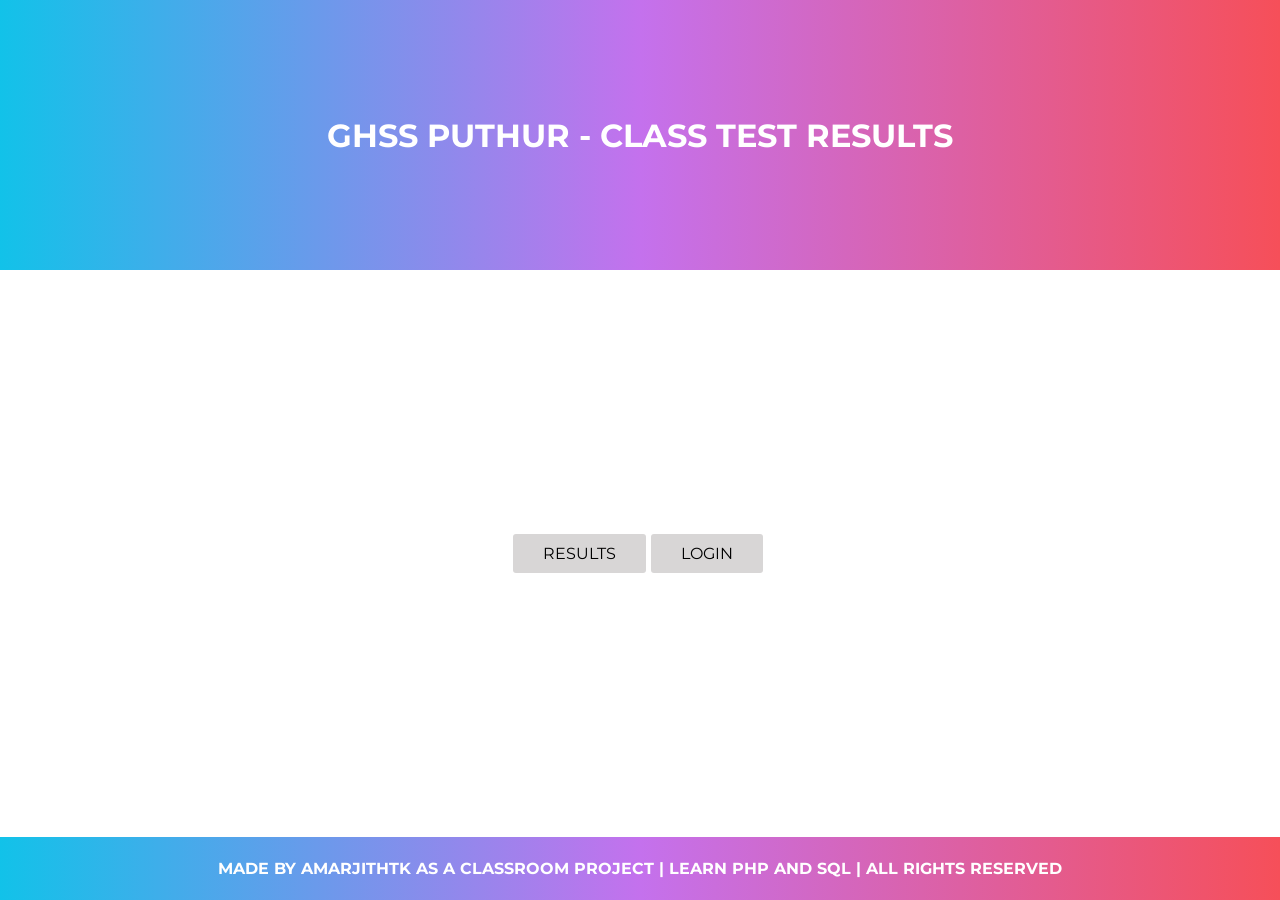
<file: index.html>
<!DOCTYPE html>
<html lang="en">
<head>
    <meta charset="UTF-8">
    <meta name="viewport" content="width=device-width, initial-scale=1.0">
    <meta http-equiv="X-UA-Compatible" content="ie=edge">
    <title>Document</title>
</head>
<body>


        <div class="page">
            <div class="top">
                <h1>Ghss puthur - Class test results</h1>
             
      
            </div>
            <div class="bottom">

                <a href="results.html">Results</a>
                <a href="login.html">Login</a>
             




            </div>


            <footer>
                <h2>Made by Amarjithtk as a classroom project | Learn php and sql | all rights reserved</h2>
            </footer>

        </div>


    <style>

@import url('https://fonts.googleapis.com/css?family=Montserrat:500,700&display=swap');
    
    *{
        font-family: 'Montserrat', sans-serif;
        padding: 0;
        margin: 0;
        box-sizing: border-box;
        text-transform: uppercase;
        text-decoration: none;
    }


    .top{
        width: 100vw;
        height:30vh;
        background: linear-gradient(to right, #12c2e9, #c471ed, #f64f59); /* W3C, IE 10+/ Edge, Firefox 16+, Chrome 26+, Opera 12+, Safari 7+ */
        display: flex;
        justify-content: center;
        color: rgb(255, 255, 255);
        align-items: center;
    }

    .bottom{

        width: 100vw;
        height:63vh;
        background-color: rgb(255, 255, 255);
        display: flex;
        justify-content: center;
        color: rgb(0, 0, 0);
        align-items: center;
    }

    footer{
        width: 100vw;
        height:7vh;
        background: linear-gradient(to right, #12c2e9, #c471ed, #f64f59); /* W3C, IE 10+/ Edge, Firefox 16+, Chrome 26+, Opera 12+, Safari 7+ */
        display: flex;
        justify-content: center;
        color: rgb(255, 255, 255);
        align-items: center;
    }

    footer h2{
        font-size: 16px;
    }



    a{
color: black;
        background-color: rgb(216, 214, 214);
        padding: 10px 30px;
        border-radius: 3px;
       
        margin-right: 5px;
    }

  
    
    
    </style>

</body>
</html>
</file>
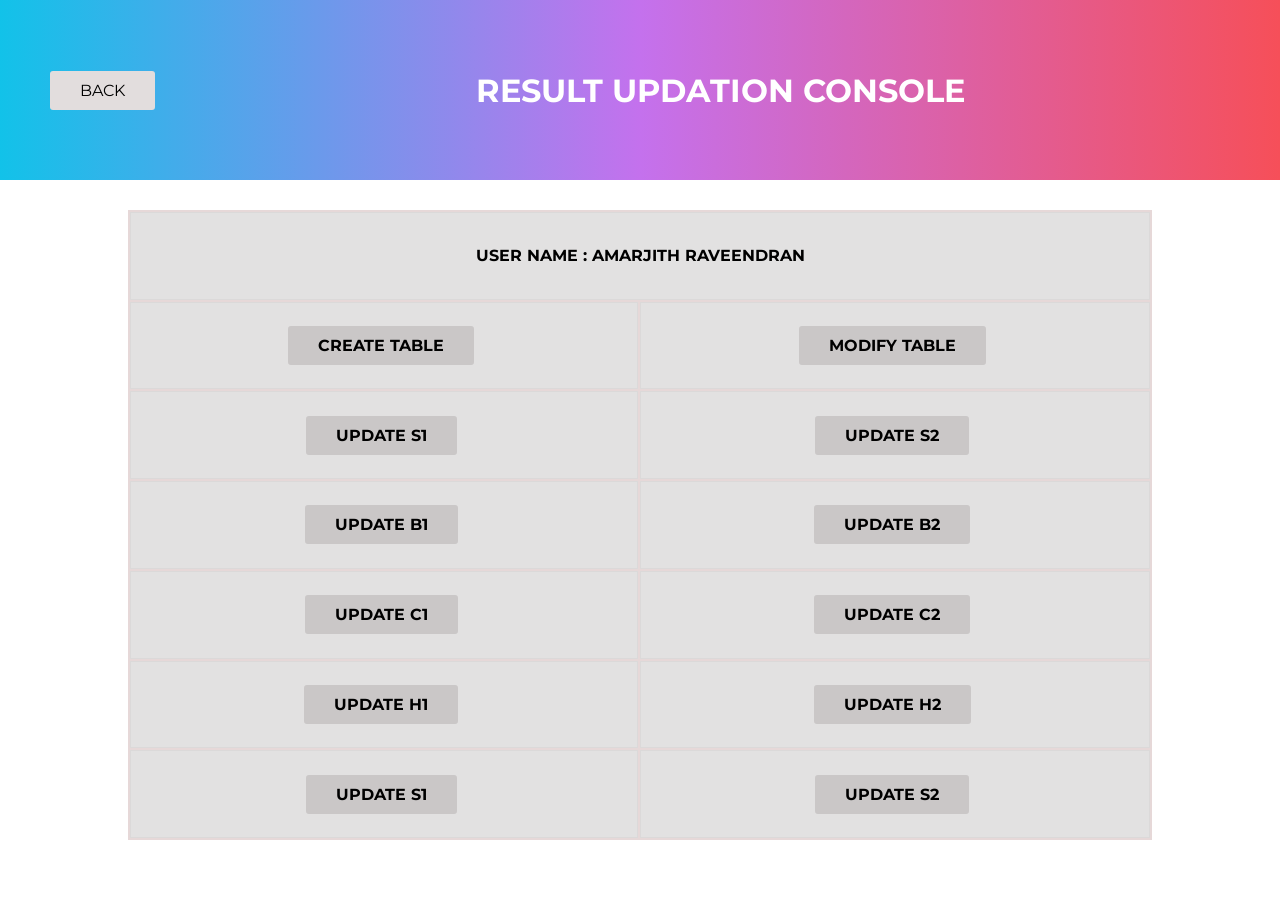
<file: after_login.html>
<!DOCTYPE html>
<html lang="en">
<head>
    <meta charset="UTF-8">
    <meta name="viewport" content="width=device-width, initial-scale=1.0">
    <meta http-equiv="X-UA-Compatible" content="ie=edge">
    <title>Document</title>
</head>
<body>


        <div class="page">
            <div class="top">

                <a href="index.html">back</a>
                <h1>result updation console</h1>

              
             
      
            </div>

            <div class="bottom">

               
                    <table>


                        <tr>

                            <th colspan="2"> User Name :  Amarjith Raveendran </th>
                            
                        </tr>


                        <tr>
                            
                            <th colspan="1"><a href="">create table</a></th>
                            <th colspan="1"><a href="">modify table</a></th>

                        </tr>

                        <tr>

                          
                            <th colspan="1"><a href="">update S1</a></th>
                            <th colspan="1"><a href="">update S2</a></th>


                        </tr>

                       


                        <tr>

                          
                            <th colspan="1"><a href="">update b1</a></th>
                            <th colspan="1"><a href="">update b2</a></th>


                        </tr>


                      <tr>

                          
                            <th colspan="1"><a href="">update c1</a></th>
                            <th colspan="1"><a href="">update c2</a></th>


                        </tr>


                       <tr>

                          
                            <th colspan="1"><a href="">update h1</a></th>
                            <th colspan="1"><a href="">update h2</a></th>


                        </tr>


                       <tr>

                          
                            <th colspan="1"><a href="">update S1</a></th>
                            <th colspan="1"><a href="">update S2</a></th>


                        </tr>
                       
                      

                    </table>



            </div>

        </div>


    <style>

@import url('https://fonts.googleapis.com/css?family=Montserrat:300,400&display=swap');
    
    *{
        font-family: 'Montserrat', sans-serif;
        padding: 0;
        margin: 0;
        box-sizing: border-box;
        text-transform: uppercase;
        text-decoration: none;

    }


    .top{
        width: 100vw;
        height:20vh;
        background: linear-gradient(to right, #12c2e9, #c471ed, #f64f59); /* W3C, IE 10+/ Edge, Firefox 16+, Chrome 26+, Opera 12+, Safari 7+ */
        display: flex;
     
        color: rgb(255, 255, 255);
        align-items: center;
    }

h1{
 margin: 0 auto;
}

  

    .bottom{

        width: 100vw;
        height:70vh;
        background-color: rgb(255, 255, 255);
        display: flex;
      justify-content: center;

    }


    a{
color: black;
        background-color: rgb(202, 199, 199);
        padding: 10px 30px;
        border-radius: 3px;
        margin-right: 5px;
    }

    .top a{
       margin-left: 50px;
       background-color: rgb(226, 221, 221);
    }



table{
    font-family: 'Montserrat', sans-serif;
    font-weight: 300;
width: 80%;
height: 70vh;
background-color: rgb(230, 216, 216);

    
 
        
    margin:30px auto;
    
}


tr{
    height: 20px;
    border-radius: 20px;

}

th{

    background-color: rgb(226, 225, 225);
    border: 1px solid rgb(219, 217, 217);
}
    
    
    </style>

</body>
</html>
</file>
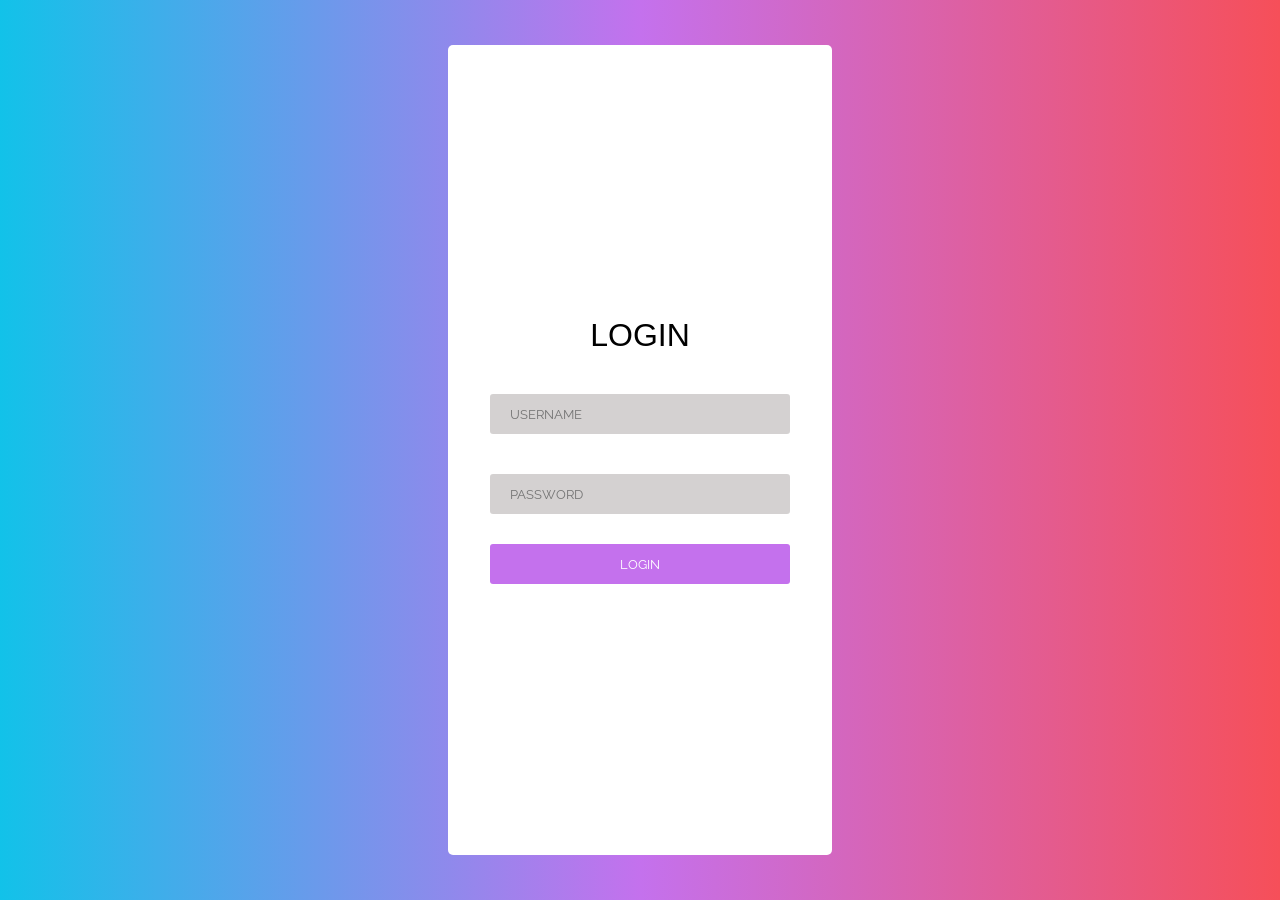
<file: login.html>
<!DOCTYPE html>
<html lang="en">
<head>
    <meta charset="UTF-8">
    <meta name="viewport" content="width=device-width, initial-scale=1.0">
    <meta http-equiv="X-UA-Compatible" content="ie=edge">
    <title>Document</title>
</head>
<body>


        <div class="page">
          <div class="login">



            <form action="" method="post">

                <h1>login</h1>
 <input type="text" name="" id="" placeholder="username"><br>
 <input type="password" name="" id="" placeholder="Password"><br>
<input type="submit" value="Login">




            </form>


          </div>

        </div>


    <style>
@import url('https://fonts.googleapis.com/css?family=Raleway:300,400,500&display=swap');

   *{

        padding: 0;
        margin: 0;
        box-sizing: border-box;
        text-transform: uppercase;
        text-decoration: none;
        font-family: 'Raleway', sans-serif;
    }


   


h1{

    font-family: 'Montserrat', sans-serif;
    font-weight: 100;
    text-align: center;
    margin-bottom: 20px;
    color: #000;
}

    .page{
        width: 100vw;
        height:100vh;
     
        background: linear-gradient(to right, #12c2e9, #c471ed, #f64f59); /* W3C, IE 10+/ Edge, Firefox 16+, Chrome 26+, Opera 12+, Safari 7+ */
        display: flex;
        justify-content: center;
        color: rgba(0, 0, 0, 0.842);
        align-items: center;
    }

    .login{

        width: 30vw;
        height:90vh;
        background-color: rgb(255, 255, 255);
        display: flex;
        justify-content: center;
        color: rgb(255, 255, 255);
        align-items: center;
        border-radius: 5px;
    }

    form{

      
  
        width: 300px;

     
    }

input{

    border: none;
  
}





    input[type='text'],  input[type='password']{
width: 100%;
padding: 12px 20px;
margin:20px 0;
border-radius: 3px;
background-color: rgba(207, 203, 203, 0.877);

    }


    input[type='submit']{
color: rgb(255, 255, 255);
        background-color: #c471ed;
        padding: 12px 20px;
        border-radius: 3px;
        margin-right: 5px;
        outline: none;
        width: 100%;
        margin-top: 10px;
    }
    
    
    </style>

</body>
</html>
</file>
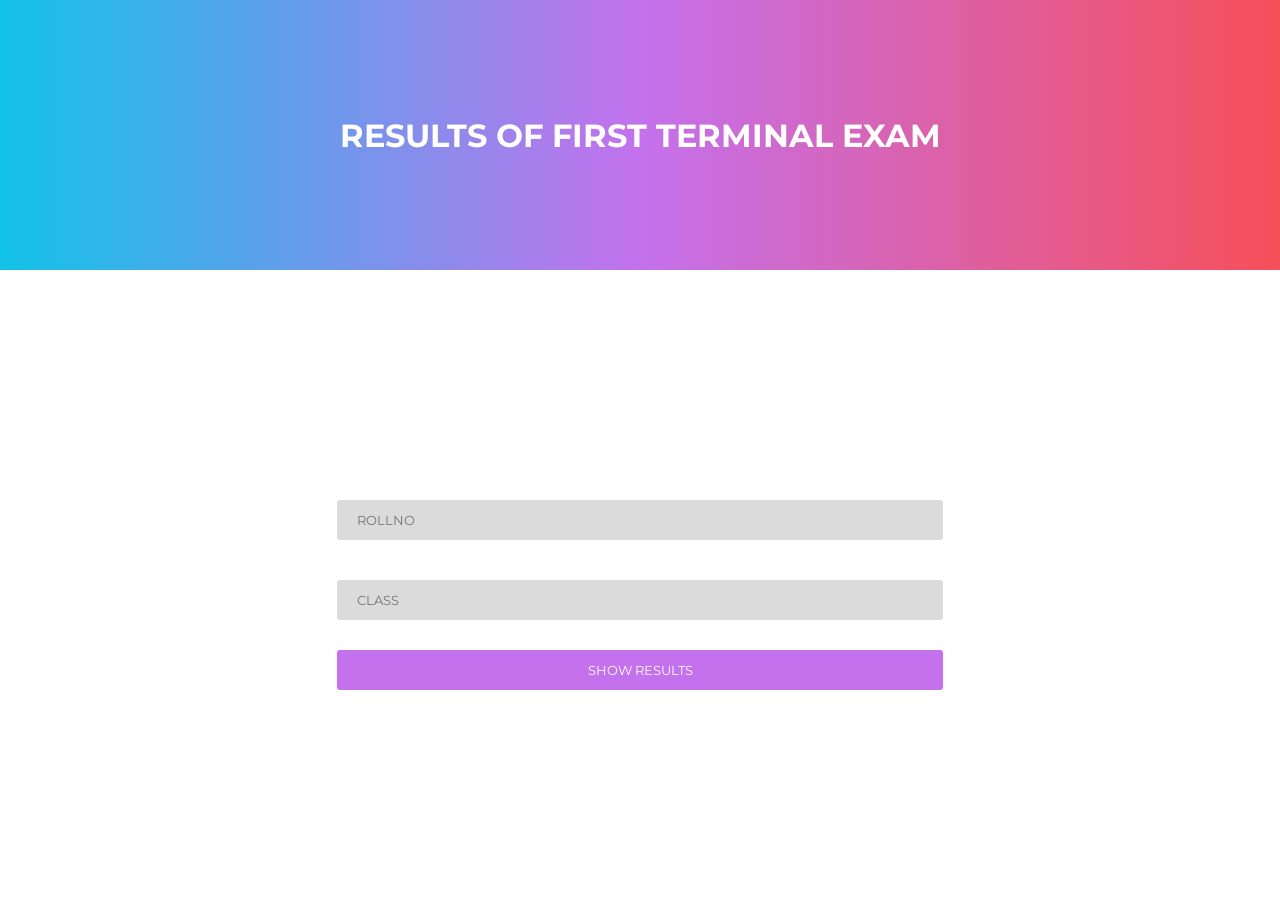
<file: results.html>
<!DOCTYPE html>
<html lang="en">
<head>
    <meta charset="UTF-8">
    <meta name="viewport" content="width=device-width, initial-scale=1.0">
    <meta http-equiv="X-UA-Compatible" content="ie=edge">
    <title>Document</title>
</head>
<body>


        <div class="page">
            <div class="top">
                <h1>results of first terminal exam</h1>
             
      
            </div>
            <div class="bottom">

                <form action="http://localhost/php/results_all.php" method="post">


                    <input type="text" name="rollno" id="" placeholder="Rollno">
                    <input type="text" name="class" id="" placeholder="class">
                    <input type="submit" value="Show results">


                </form>



            </div>

        </div>


    <style>

@import url('https://fonts.googleapis.com/css?family=Montserrat:500,700&display=swap');
    
    *{
        font-family: 'Montserrat', sans-serif;
        padding: 0;
        margin: 0;
        box-sizing: border-box;
        text-transform: uppercase;
        text-decoration: none;
    }


    .top{
        width: 100vw;
        height:30vh;
        background: linear-gradient(to right, #12c2e9, #c471ed, #f64f59); /* W3C, IE 10+/ Edge, Firefox 16+, Chrome 26+, Opera 12+, Safari 7+ */
        display: flex;
        justify-content: center;
        color: rgb(255, 255, 255);
        align-items: center;
    }

    .bottom{

        width: 100vw;
        height:70vh;
        background-color: rgb(255, 255, 255);
        display: flex;
        justify-content: center;
        color: rgb(0, 0, 0);
        align-items: center;
    }


    a{
color: black;
        background-color: rgb(216, 214, 214);
        padding: 10px 30px;
        border-radius: 3px;
       
        margin-right: 5px;
    }


    input{

border: none;

}


input[type='text'],  input[type='password']{
width: 100%;
padding: 12px 20px;
margin:20px 0;
border-radius: 3px;
background-color: rgba(214, 214, 214, 0.877);

}


input[type='submit']{
color: rgb(255, 255, 255);
    background-color: #c471ed;
    padding: 12px 20px;
    border-radius: 3px;
    margin-right: 5px;
    outline: none;
    width: 100%;
    margin-top: 10px;
}

    
    
    </style>

</body>
</html>
</file>
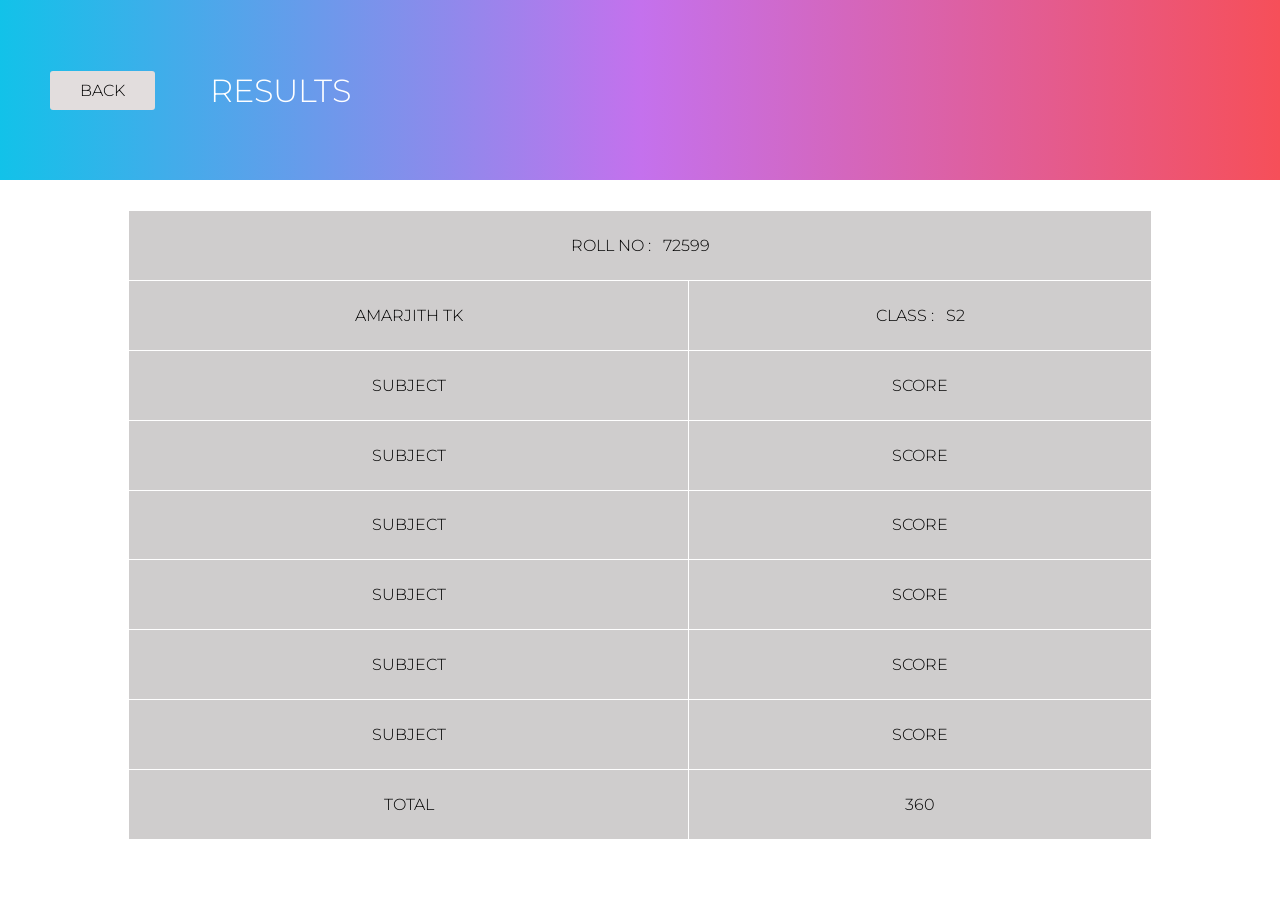
<file: results_all.html>
<!DOCTYPE html>
<html lang="en">
<head>
    <meta charset="UTF-8">
    <meta name="viewport" content="width=device-width, initial-scale=1.0">
    <meta http-equiv="X-UA-Compatible" content="ie=edge">
    <title>Document</title>
</head>
<body>


        <div class="page">
            <div class="top">
                <a href="index.html">back</a>


                <h1>results </h1>
             
      
            </div>

            <div class="bottom">

               
                    <table>


                        <tr>

                            <th colspan="2">Roll no : &nbsp;&nbsp;72599</th>
                            
                        </tr>

                        <tr>

                          
                            <th colspan="1">Amarjith tk</th>
                            <th colspan="">class :&nbsp;&nbsp; s2</th>


                        </tr>

                       


                        <tr>
                            <th>Subject</th>
                            <th>Score </th>


                        </tr>
                        <tr>
                            <th>Subject</th>
                            <th>Score </th>


                        </tr>
                        <tr>
                            <th>Subject</th>
                            <th>Score </th>


                        </tr>
                        <tr>
                            <th>Subject</th>
                            <th>Score </th>


                        </tr>
                        <tr>
                            <th>Subject</th>
                            <th>Score </th>


                        </tr>
                        <tr>
                            <th>Subject</th>
                            <th>Score </th>


                        </tr>


                        <tr>
                            <th colspan="1">total</th>
                            <th colspan="1">360</th>

                           


                        </tr>

                    </table>



            </div>

        </div>


    <style>

@import url('https://fonts.googleapis.com/css?family=Montserrat:300,400&display=swap');
    
    *{
        font-family: 'Montserrat', sans-serif;
        padding: 0;
        margin: 0;
        box-sizing: border-box;
        text-transform: uppercase;
        text-decoration: none;
        font-weight: 300;

    }


    .top{
        width: 100vw;
        height:20vh;
        background: linear-gradient(to right, #12c2e9, #c471ed, #f64f59); /* W3C, IE 10+/ Edge, Firefox 16+, Chrome 26+, Opera 12+, Safari 7+ */
        display: flex;
    
        color: rgb(255, 255, 255);
        align-items: center;
    }


    .top h1{

  text-align: center;
  display: block;
  margin-left: 50px;
    }

    .bottom{

        width: 100vw;
        height:70vh;
        background-color: rgb(255, 255, 255);
        display: flex;
      justify-content: center;

    }


    a{
color: black;
        background-color: rgb(216, 214, 214);
        padding: 10px 30px;
        border-radius: 3px;
       
        margin-right: 5px;
    }


    .top a{
       margin-left: 50px;
       background-color: rgb(226, 221, 221);
    }

table{
    font-family: 'Montserrat', sans-serif;
    font-weight: 300;
width: 80%;
height: 70vh;
    
    margin:30px auto;
   border-collapse: collapse;
   
}


tr{
    height: 20px;
    border-radius: 20px;

}

th{

    background-color: rgb(207, 205, 205);
    border: 0.5px solid rgb(255, 255, 255);
}
    
    
    </style>

</body>
</html>
</file>
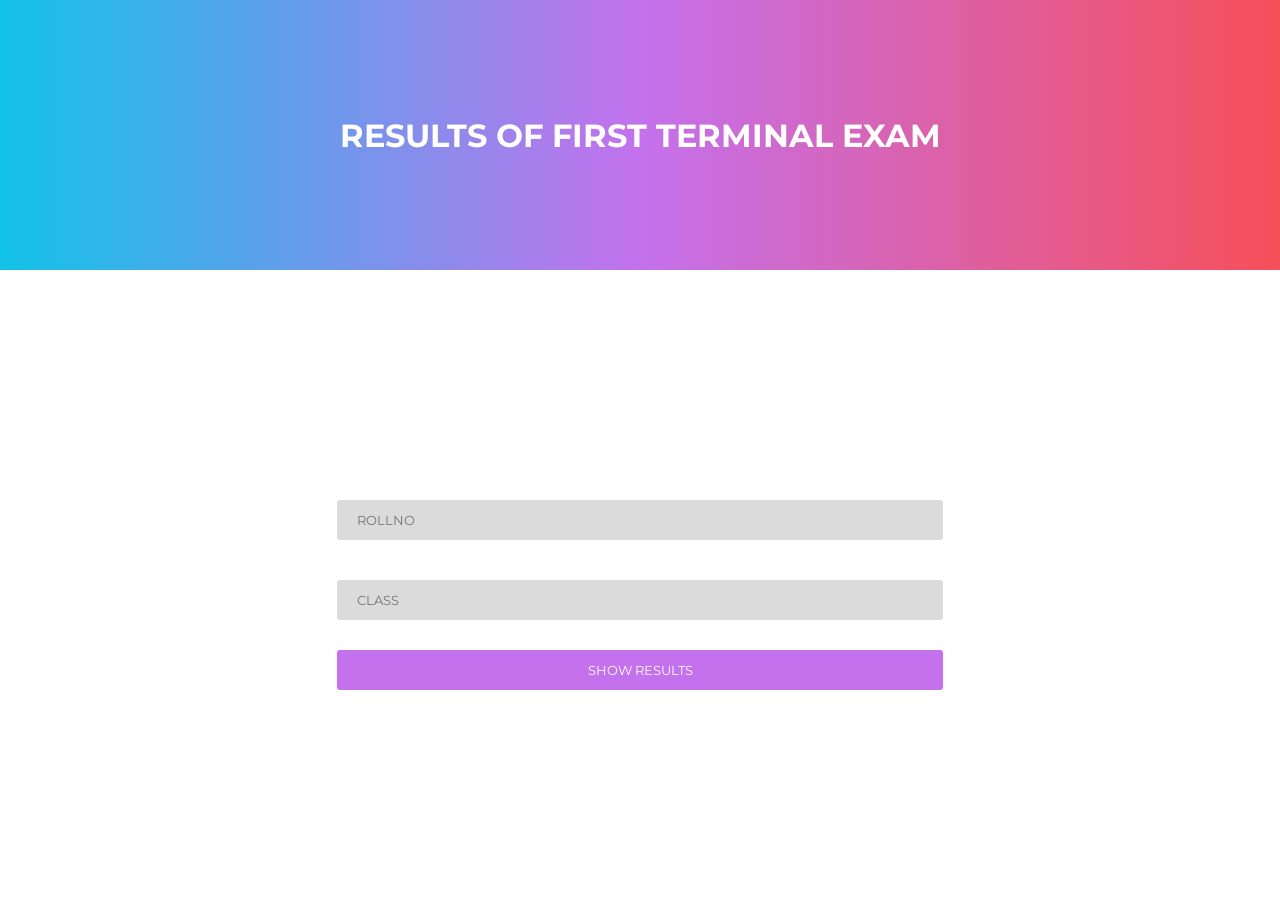
<file: php/results.html>
<!DOCTYPE html>
<html lang="en">
<head>
    <meta charset="UTF-8">
    <meta name="viewport" content="width=device-width, initial-scale=1.0">
    <meta http-equiv="X-UA-Compatible" content="ie=edge">
    <title>Document</title>
</head>
<body>


        <div class="page">
            <div class="top">
                <h1>results of first terminal exam</h1>
             
      
            </div>
            <div class="bottom">

                <form action="" method="post">


                    <input type="text" name="rollno" id="" placeholder="Rollno">
                    <input type="text" name="class" id="" placeholder="class">
                    <input type="submit" value="Show results">


                </form>



            </div>

        </div>


    <style>

@import url('https://fonts.googleapis.com/css?family=Montserrat:500,700&display=swap');
    
    *{
        font-family: 'Montserrat', sans-serif;
        padding: 0;
        margin: 0;
        box-sizing: border-box;
        text-transform: uppercase;
        text-decoration: none;
    }


    .top{
        width: 100vw;
        height:30vh;
        background: linear-gradient(to right, #12c2e9, #c471ed, #f64f59); /* W3C, IE 10+/ Edge, Firefox 16+, Chrome 26+, Opera 12+, Safari 7+ */
        display: flex;
        justify-content: center;
        color: rgb(255, 255, 255);
        align-items: center;
    }

    .bottom{

        width: 100vw;
        height:70vh;
        background-color: rgb(255, 255, 255);
        display: flex;
        justify-content: center;
        color: rgb(0, 0, 0);
        align-items: center;
    }


    a{
color: black;
        background-color: rgb(216, 214, 214);
        padding: 10px 30px;
        border-radius: 3px;
       
        margin-right: 5px;
    }


    input{

border: none;

}


input[type='text'],  input[type='password']{
width: 100%;
padding: 12px 20px;
margin:20px 0;
border-radius: 3px;
background-color: rgba(214, 214, 214, 0.877);

}


input[type='submit']{
color: rgb(255, 255, 255);
    background-color: #c471ed;
    padding: 12px 20px;
    border-radius: 3px;
    margin-right: 5px;
    outline: none;
    width: 100%;
    margin-top: 10px;
}

    
    
    </style>

</body>
</html>
</file>
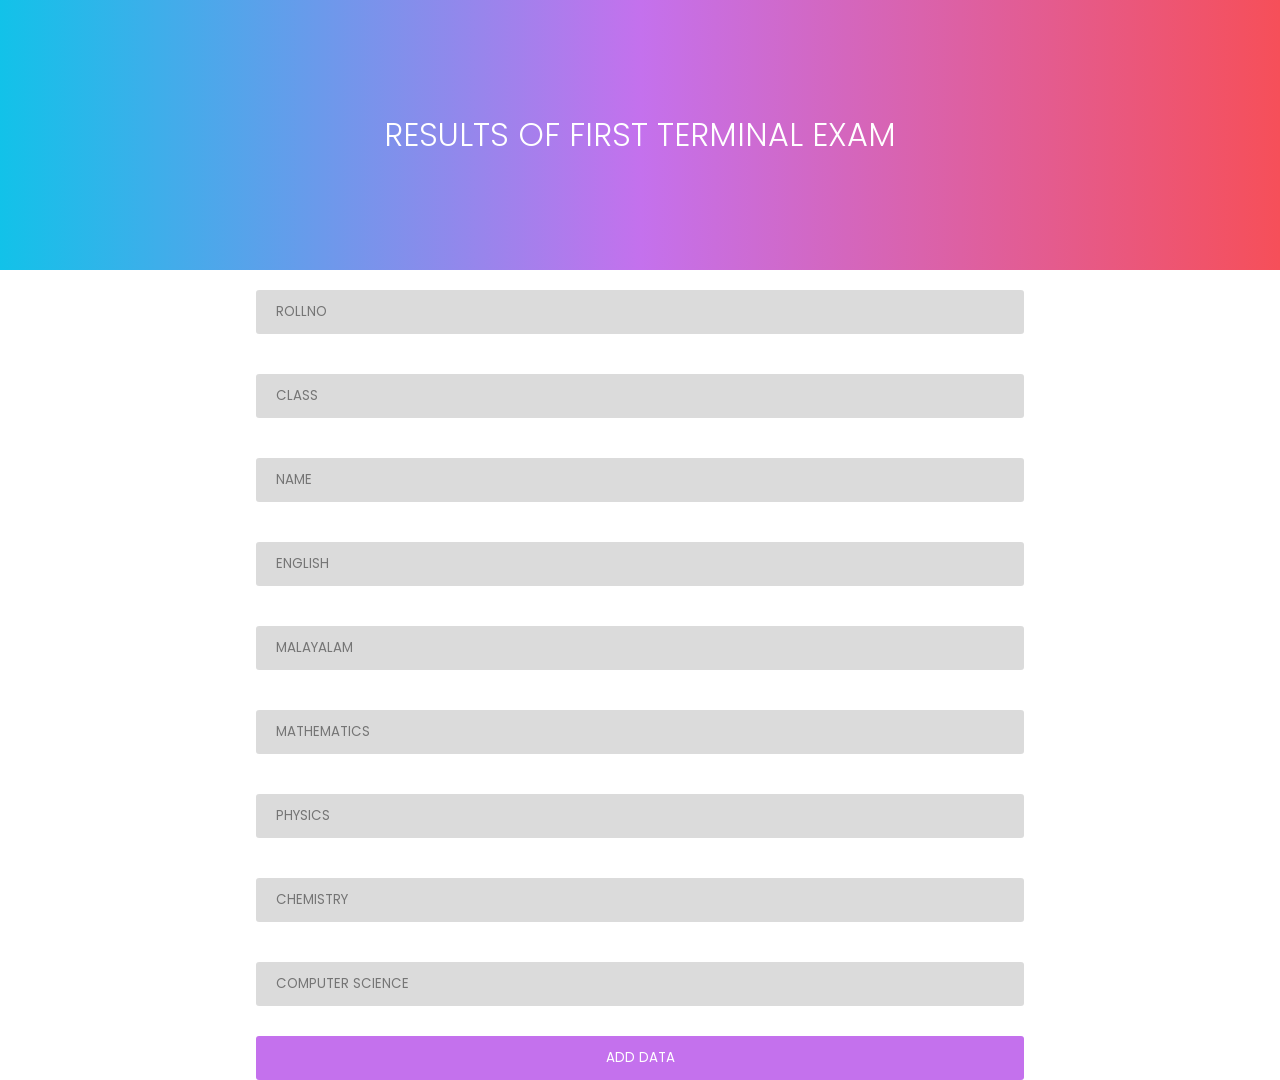
<file: php/update_table.html>
<!DOCTYPE html>
<html lang="en">
<head>
    <meta charset="UTF-8">
    <meta name="viewport" content="width=device-width, initial-scale=1.0">
    <meta http-equiv="X-UA-Compatible" content="ie=edge">
    <title>Document</title>
</head>
<body>


        <div class="page">
            <div class="top">
                <h1>results of first terminal exam</h1>
             
      
            </div>
            <div class="bottom">

                <form action="" method="post">


                    <input type="text" name="rollno" id="" placeholder="Rollno">
                    <input type="text" name="class" id="" placeholder="class">
                    <input type="text" name="name" id="" placeholder="name">
                    <input type="text" name="name" id="" placeholder="english">
                    <input type="text" name="name" id="" placeholder="malayalam">
                    <input type="text" name="name" id="" placeholder="mathematics">
                    <input type="text" name="name" id="" placeholder="physics">
                    <input type="text" name="name" id="" placeholder="chemistry">
                    <input type="text" name="name" id="" placeholder="computer science">





              
                    
                    <input type="submit" value="Add data">


                </form>



            </div>

        </div>


    <style>
@import url('https://fonts.googleapis.com/css?family=Poppins:300,400&display=swap');

    *{




        font-family: 'Poppins', sans-serif;


        padding: 0;
        margin: 0;
        box-sizing: border-box;
        text-transform: uppercase;
        text-decoration: none;
       
    }


    .top{
        width: 100vw;
        height:30vh;
        background: linear-gradient(to right, #12c2e9, #c471ed, #f64f59); /* W3C, IE 10+/ Edge, Firefox 16+, Chrome 26+, Opera 12+, Safari 7+ */
        display: flex;
        justify-content: center;
        color: rgb(255, 255, 255);
        align-items: center;
    }

    H1{
        font-weight: 300;
    }

    .bottom{

        width: 100vw;
        height:auto;
        background-color: rgb(255, 255, 255);
        display: flex;
        justify-content: center;
        color: rgb(0, 0, 0);
   
    }

    form{
        width: 60%;
    }





    input{

border: none;

}




input[type='text'],  input[type='password']{
width: 100%;

padding: 12px 20px;
margin:20px 0;
border-radius: 3px;
background-color: rgba(214, 214, 214, 0.877);

}


input[type='submit']{
color: rgb(255, 255, 255);
    background-color: #c471ed;
    padding: 12px 20px;
    border-radius: 3px;
    margin-right: 5px;
    outline: none;
    width: 100%;
    margin-top: 10px;
}

    
    
    </style>

</body>
</html>
</file>
